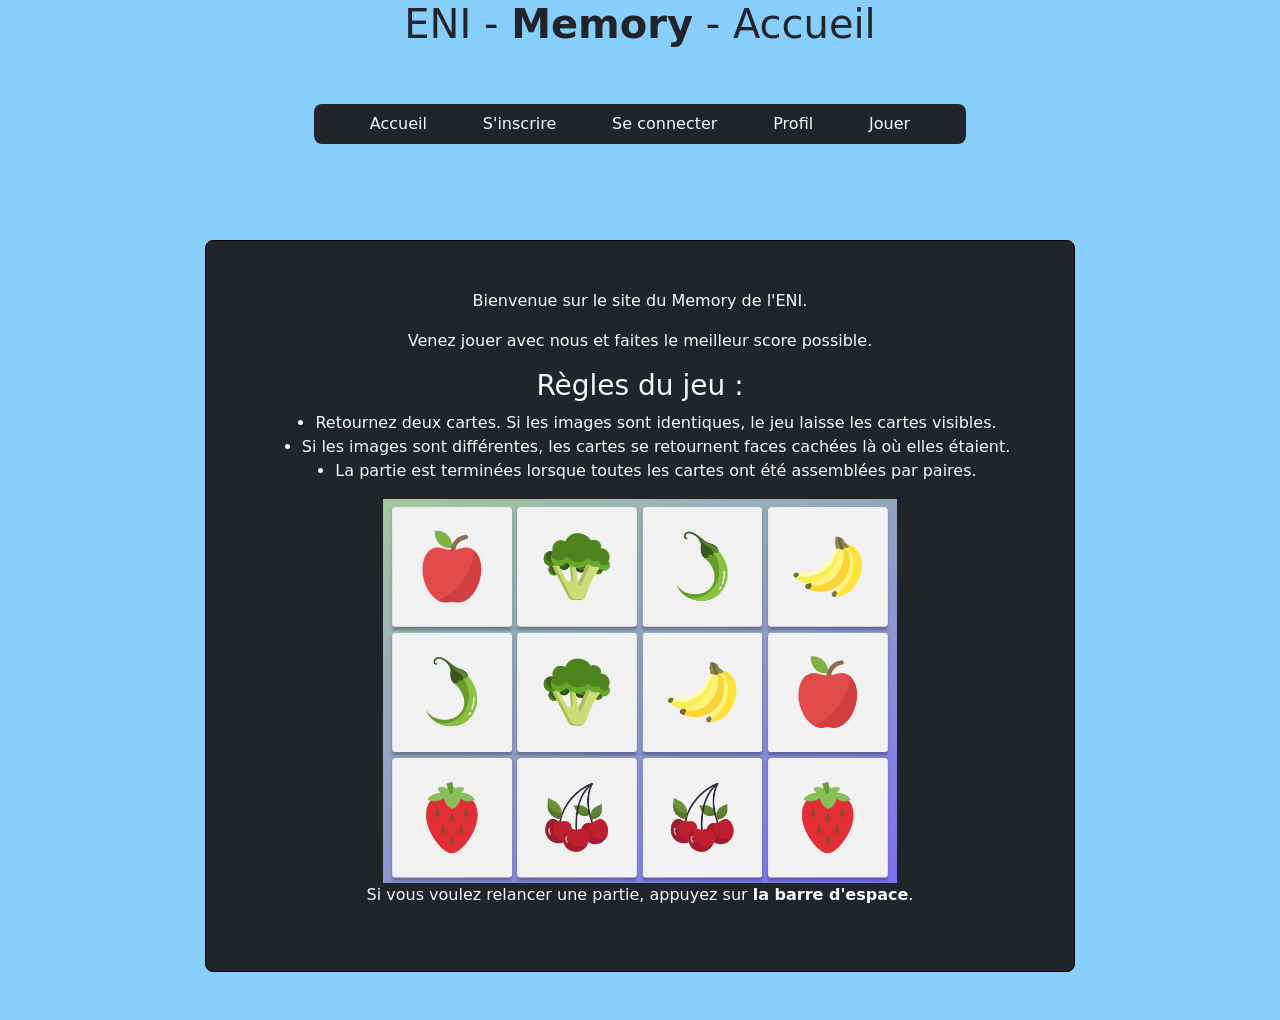
<file: index.html>
<!DOCTYPE html>
<html lang="fr">
<head>
    <meta charset="UTF-8">
    <meta name="viewport" content="width=device-width, initial-scale=1.0">
    <link href="https://cdn.jsdelivr.net/npm/bootstrap@5.3.9/dist/css/bootstrap.min.css" rel="stylesheet" integrity="sha384-yEPZ7jP9S0QKiUQ0m3jjsO4ProIW7wvR9gXkI7JOGa2XVsw53Yke2bsdkBbjmmiX" crossorigin="anonymous">
    <link rel="stylesheet" href="css/style.css">
    <title>ENI - Memory</title>
</head>
<body class="row justify-content-center">
    <h1 class="text-center">ENI - <strong>Memory</strong> - Accueil</h1>
    <nav class="navbar bg-dark d-flex justify-content-evenly rounded-3 m-1 m-lg-5 col-11 col-lg-6">
        <a href="index.html" class="text-light text-decoration-none">Accueil</a>
        <a href="inscription.html" class="text-light text-decoration-none">S'inscrire</a>
        <a href="connexion.html" class="text-light text-decoration-none">Se connecter</a>
        <a href="profil.html" class="text-light text-decoration-none">Profil</a>
        <a href="jeu.html" class="text-light text-decoration-none">Jouer</a>
    </nav>
    <section class="border border-black rounded-3 bg-dark text-light text-center m-1 m-lg-5 p-1 p-lg-5 col-11 col-lg-8">
        <p>Bienvenue sur le site du Memory de l'ENI.</p>
        <p>Venez jouer avec nous et faites le meilleur score possible.</p>
        <h3>Règles du jeu :</h3>
        <ul class="d-flex flex-column align-items-center">
            <li>Retournez deux cartes. Si les images sont identiques, le jeu laisse les cartes visibles.</li>
            <li>Si les images sont différentes, les cartes se retournent faces cachées là où elles étaient.</li>
            <li>La partie est terminées lorsque toutes les cartes ont été assemblées par paires.</li>
        </ul>
        <img class="d-block mx-auto col-10 col-lg-8" src="ressources\memory-legume\memory_detail.png" alt="Image du jeu Memory"/>
        <p>Si vous voulez relancer une partie, appuyez sur <b>la barre d'espace</b>.</p>
    </section>
</body>
</html>
</file>
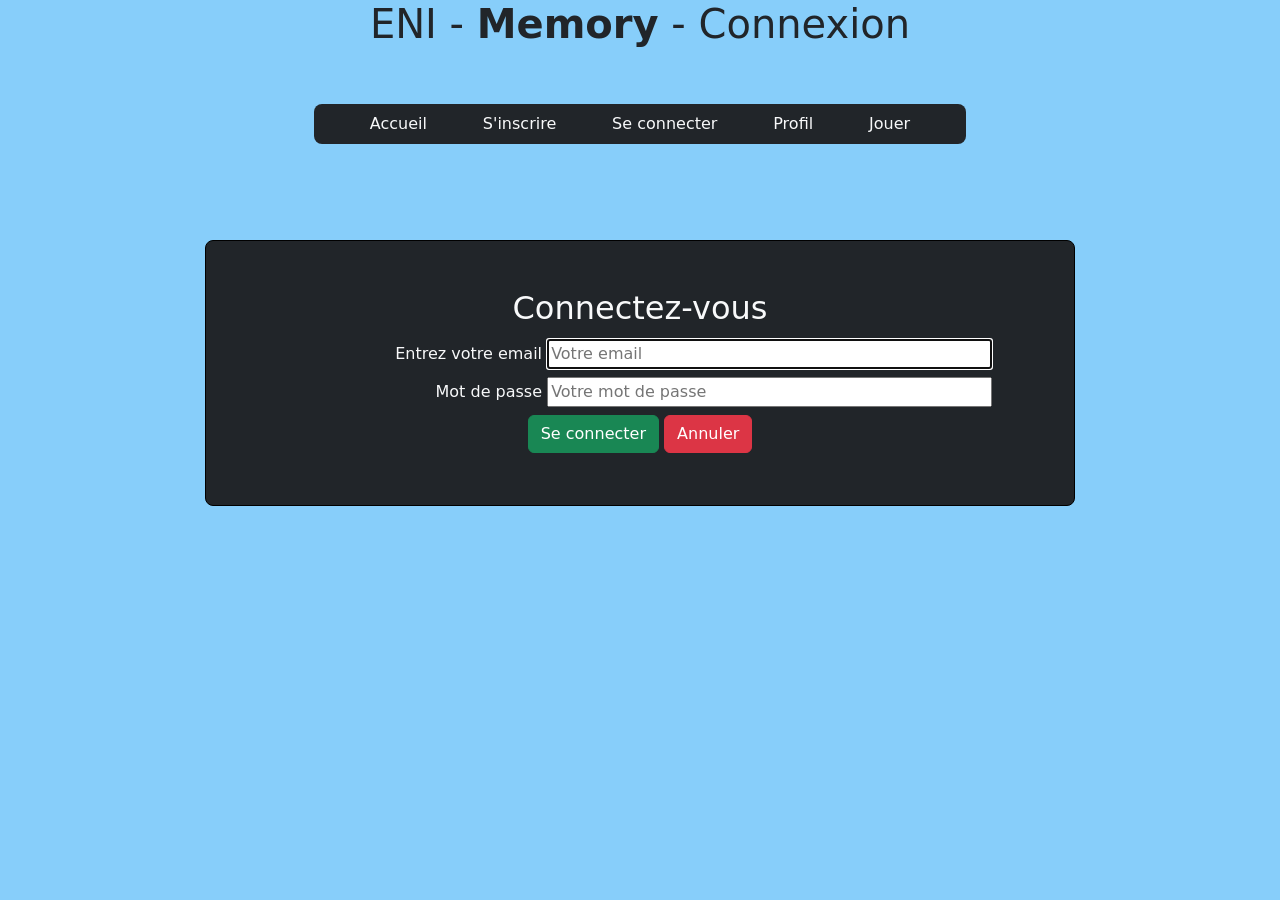
<file: connexion.html>
<!DOCTYPE html>
<html lang="fr">
<head>
    <meta charset="UTF-8">
    <meta name="viewport" content="width=device-width, initial-scale=1.0">
    <link href="https://cdn.jsdelivr.net/npm/bootstrap@5.3.9/dist/css/bootstrap.min.css" rel="stylesheet" integrity="sha384-yEPZ7jP9S0QKiUQ0m3jjsO4ProIW7wvR9gXkI7JOGa2XVsw53Yke2bsdkBbjmmiX" crossorigin="anonymous">
    <link rel="stylesheet" href="css/style.css">
    <title>ENI - Memory</title>
</head>
<body class="row justify-content-center">
    <h1 class="text-center">ENI - <strong>Memory</strong> - Connexion</h1>
    <nav class="navbar bg-dark d-flex justify-content-evenly rounded-3 m-1 m-lg-5 col-11 col-lg-6">
        <a href="index.html" class="text-light text-decoration-none">Accueil</a>
        <a href="inscription.html" class="text-light text-decoration-none">S'inscrire</a>
        <a href="connexion.html" class="text-light text-decoration-none">Se connecter</a>
        <a href="profil.html" class="text-light text-decoration-none">Profil</a>
        <a href="jeu.html" class="text-light text-decoration-none">Jouer</a>
    </nav>
    <section class="border border-black rounded-3 bg-dark text-light text-center m-1 m-lg-5 p-1 p-lg-5 col-11 col-lg-8">
        <h2>Connectez-vous</h2>
        <form id="formConnexion" class="d-flex flex-column" action="" method="get">
            <div class="m-1">
                <label for="email1" class="col-4 text-end">Entrez votre email</label>
                <input class="col-7" type="email" id="email1" name="email" autofocus placeholder="Votre email" required title="Saisissez votre email" size="50">
            </div>
            <div class="m-1">
                <label for="password1" class="col-4 text-end">Mot de passe</label>
                <input class="col-7" type="password" id="password1" name="password" placeholder="Votre mot de passe" required title="Saisissez votre mot de passe" size="50">
            </div>
            <div class="m-1">
                <button class="btn btn-success" type="submit">Se connecter</button>
                <button class="btn btn-danger" type="reset">Annuler</button>
            </div>
        </form>
    </section>
    <script src="javascript/connexion.js" defer></script>
</body>
</html>
</file>
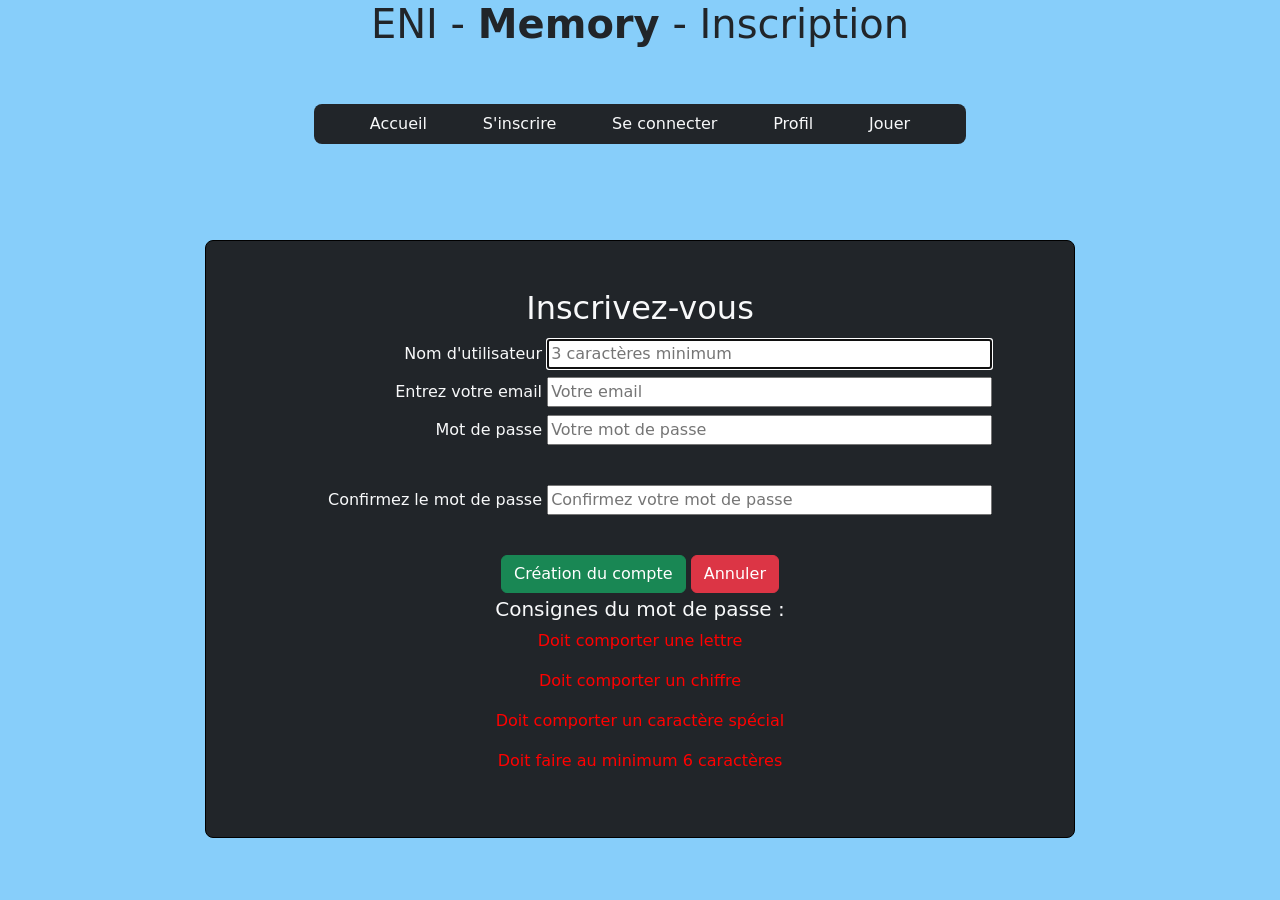
<file: inscription.html>
<!DOCTYPE html>
<html lang="fr">
<head>
    <meta charset="UTF-8">
    <meta name="viewport" content="width=device-width, initial-scale=1.0">
    <link href="https://cdn.jsdelivr.net/npm/bootstrap@5.3.9/dist/css/bootstrap.min.css" rel="stylesheet" integrity="sha384-yEPZ7jP9S0QKiUQ0m3jjsO4ProIW7wvR9gXkI7JOGa2XVsw53Yke2bsdkBbjmmiX" crossorigin="anonymous">
    <link rel="stylesheet" href="css/style.css">
    <title>ENI - Memory</title>
</head>
<body class="row justify-content-center">
    <h1 class="text-center">ENI - <strong>Memory</strong> - Inscription</h1>
    <nav class="navbar bg-dark d-flex justify-content-evenly rounded-3 m-1 m-lg-5 col-11 col-lg-6">
        <a href="index.html" class="text-light text-decoration-none">Accueil</a>
        <a href="inscription.html" class="text-light text-decoration-none">S'inscrire</a>
        <a href="connexion.html" class="text-light text-decoration-none">Se connecter</a>
        <a href="profil.html" class="text-light text-decoration-none">Profil</a>
        <a href="jeu.html" class="text-light text-decoration-none">Jouer</a>
    </nav>
    <section class="border border-black rounded-3 bg-dark text-light text-center m-1 m-lg-5 p-1 p-lg-5 col-11 col-lg-8">
        <h2>Inscrivez-vous</h2>
        <form id="formInscription" class="d-flex flex-column" action="" method="get">
            <div class="m-1">
                <label for="pseudo" class="col-4 text-end">Nom d'utilisateur</label>
                <input class="col-7" type="text" id="pseudo" name="pseudo" autofocus placeholder="3 caractères minimum" required pattern=".{3,}$" title="Saisissez votre pseudo">
            </div>
            <div class="m-1">
                <label for="email" class="col-4 text-end">Entrez votre email</label>
                <input class="col-7" type="email" id="email" name="email" placeholder="Votre email" required title="Saisissez votre email">
            </div>
            <div class="m-1">
                <label for="password" class="col-4 text-end">Mot de passe</label>
                <input class="col-7" type="password" id="password" name="password" placeholder="Votre mot de passe" required title="Saisissez votre mot de passe" pattern="^(?=.*[A-Za-z])(?=.*\d)(?=.*[^a-zA-Z0-9À-ÖØ-öø-ÿ])[^\s]{6,}$">
                <div class="d-flex flex-row justify-content-center text-black text-center">
                    <div id="faible" class="m-1 bg-danger invisible">Faible</div>
                    <div id="moyen" class="m-1 bg-warning invisible">Moyen</div>
                    <div id="fort" class="m-1 bg-success invisible">Fort</div>
                </div>
            </div>
            <div class="m-1">
                <label for="passwordConfirm" class="col-4 text-end">Confirmez le mot de passe</label>
                <input class="col-7" type="password" id="passwordConfirm" name="passwordConfirm" placeholder="Confirmez votre mot de passe" required title="Saisissez votre mot de passe">
                <div class="d-flex justify-content-center text-black text-center">
                    <div id="passwordConfirmControl" class="m-1 bg-success invisible">Bien identique au mot de passe</div>
                </div>
            </div>
            <div class="m-1">
                <button class="btn btn-success" type="submit">Création du compte</button>
                <button class="btn btn-danger" type="reset">Annuler</button>
            </div>
        </form>
        <div>
            <h5>Consignes du mot de passe :</h5>
            <p id="lettre">Doit comporter une lettre</p>
            <p id="chiffre">Doit comporter un chiffre</p>
            <p id="special">Doit comporter un caractère spécial</p>
            <p id="nbCaracteres">Doit faire au minimum 6 caractères</p>
        </div>
    </section>
    <script src="javascript/inscription.js" defer></script>
</body>
</html>
</file>
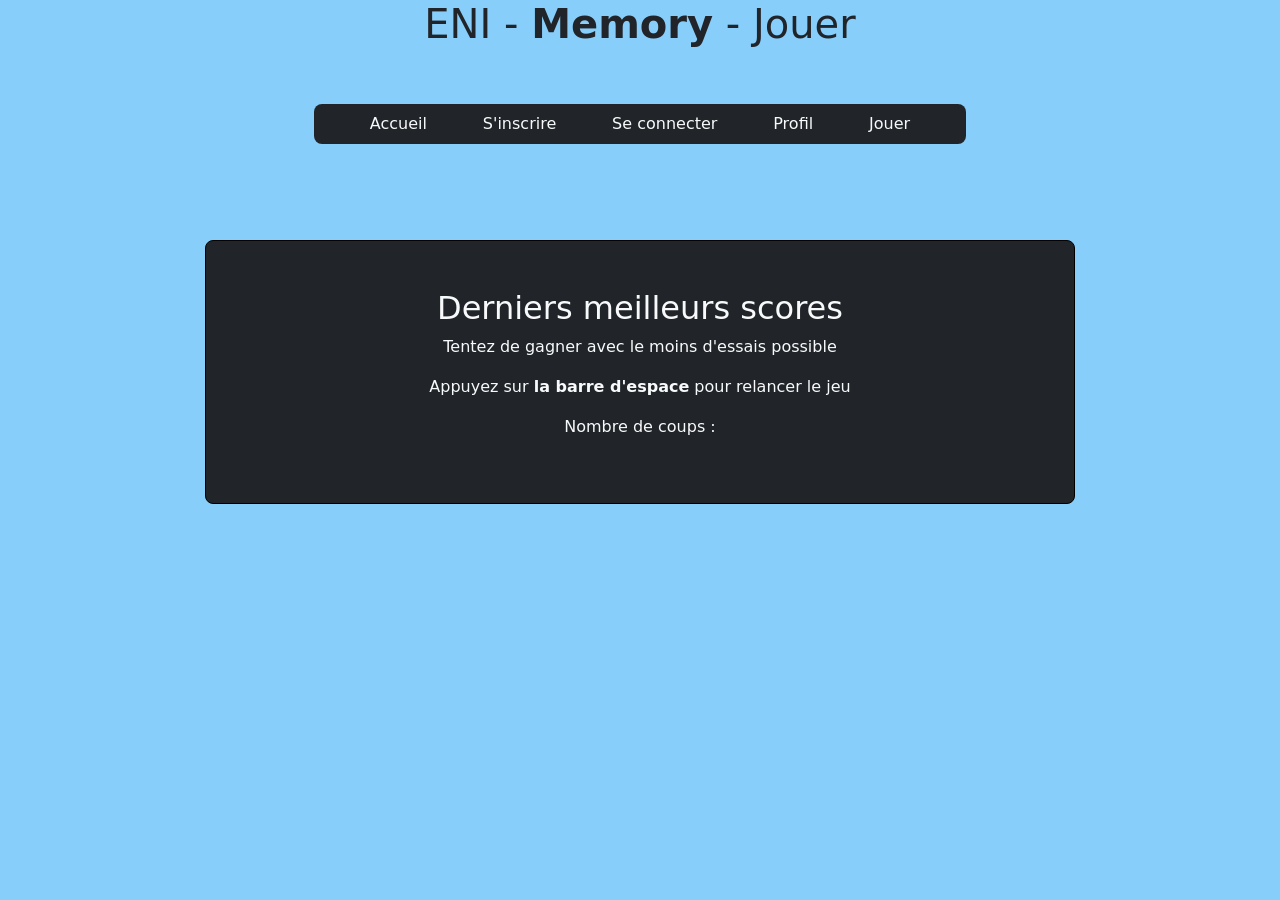
<file: jeu.html>
<!DOCTYPE html>
<html lang="fr">
<head>
    <meta charset="UTF-8">
    <meta name="viewport" content="width=device-width, initial-scale=1.0">
    <link href="https://cdn.jsdelivr.net/npm/bootstrap@5.3.9/dist/css/bootstrap.min.css" rel="stylesheet" integrity="sha384-yEPZ7jP9S0QKiUQ0m3jjsO4ProIW7wvR9gXkI7JOGa2XVsw53Yke2bsdkBbjmmiX" crossorigin="anonymous">
    <link rel="stylesheet" href="css/style.css">
    <title>ENI - Memory</title>
</head>
<body class="row justify-content-center">
    <h1 class="text-center">ENI - <strong>Memory</strong> - Jouer</h1>
    <nav class="navbar bg-dark d-flex justify-content-evenly rounded-3 m-1 m-lg-5 col-11 col-lg-6">
        <a href="index.html" class="text-light text-decoration-none">Accueil</a>
        <a href="inscription.html" class="text-light text-decoration-none">S'inscrire</a>
        <a href="connexion.html" class="text-light text-decoration-none">Se connecter</a>
        <a href="profil.html" class="text-light text-decoration-none">Profil</a>
        <a href="jeu.html" class="text-light text-decoration-none">Jouer</a>
    </nav>
    <section class="border border-black rounded-3 bg-dark text-light text-center m-1 m-lg-5 p-1 p-lg-5 col-11 col-lg-8">
        <h2>Derniers meilleurs scores</h2>
        <div></div>
        <p>Tentez de gagner avec le moins d'essais possible</p>
        <p>Appuyez sur <b>la barre d'espace</b> pour relancer le jeu</p>
        <p>Nombre de coups : <span id="moves"></span></p>
        <div id="board" role="grid"></div>
    </section>
    <script src="javascript/script.js" defer></script>
</body>
</html>
</file>
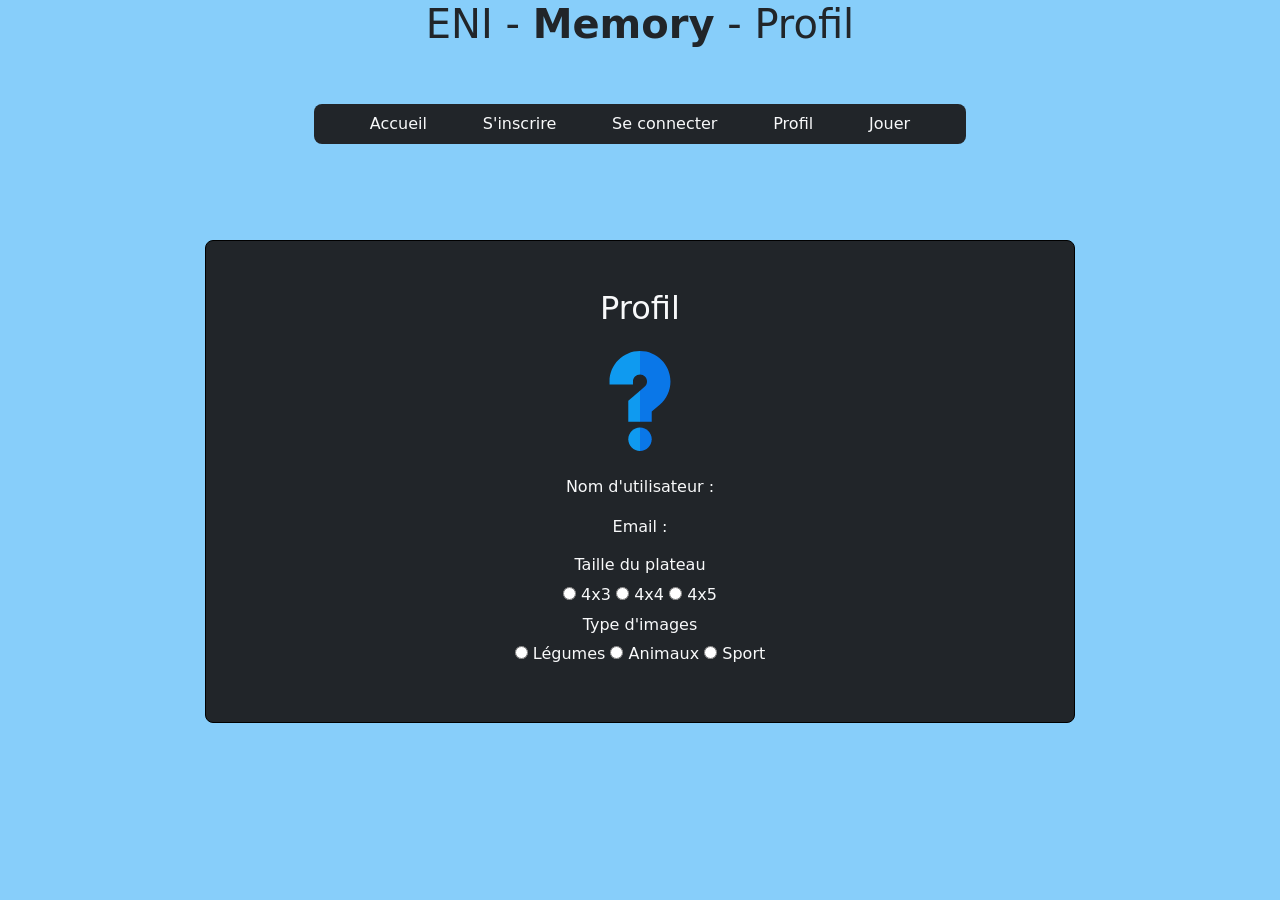
<file: profil.html>
<!DOCTYPE html>
<html lang="fr">
<head>
    <meta charset="UTF-8">
    <meta name="viewport" content="width=device-width, initial-scale=1.0">
    <link href="https://cdn.jsdelivr.net/npm/bootstrap@5.3.9/dist/css/bootstrap.min.css" rel="stylesheet" integrity="sha384-yEPZ7jP9S0QKiUQ0m3jjsO4ProIW7wvR9gXkI7JOGa2XVsw53Yke2bsdkBbjmmiX" crossorigin="anonymous">
    <link rel="stylesheet" href="css/style.css">
    <title>ENI - Memory</title>
</head>
<body class="row justify-content-center">
    <h1 class="text-center">ENI - <strong>Memory</strong> - Profil</h1>
    <nav class="navbar bg-dark d-flex justify-content-evenly rounded-3 m-1 m-lg-5 col-11 col-lg-6">
        <a href="index.html" class="text-light text-decoration-none">Accueil</a>
        <a href="inscription.html" class="text-light text-decoration-none">S'inscrire</a>
        <a href="connexion.html" class="text-light text-decoration-none">Se connecter</a>
        <a href="profil.html" class="text-light text-decoration-none">Profil</a>
        <a href="jeu.html" class="text-light text-decoration-none">Jouer</a>
    </nav>
    <section class="border border-black rounded-3 bg-dark text-light text-center m-1 m-lg-5 p-1 p-lg-5 col-11 col-lg-8">
        <h2>Profil</h2>
        <img class="d-block my-4 mx-auto" src="ressources\question.svg" alt="Image de profil" width="100"/>
        <p>Nom d'utilisateur : <span id="pseudo2"></span></p>
        <p>Email : <span id="email2"></span></p>
        <h6>Taille du plateau</h6>
        <div class="my-2">
            <input type="radio" name="size" id="4x3" />
            <label for="4x3">4x3</label>
            <input type="radio" name="size" id="4x4" />
            <label for="4x4">4x4</label>
            <input type="radio" name="size" id="4x5" />
            <label for="4x5">4x5</label>
        </div>
        <h6>Type d'images</h6>
        <div class="my-2">
            <input type="radio" name="type" id="legumes" />
            <label for="legumes">Légumes</label>
            <input type="radio" name="type" id="animaux" />
            <label for="animaux">Animaux</label>
            <input type="radio" name="type" id="sport" />
            <label for="sport">Sport</label>
        </div>       
    </section>
    <script src="javascript/profil.js" defer></script>
</body>
</html>
</file>
<file: css/style.css>
body {background: lightskyblue;}

/* ---------- LES CONSIGNES DU MOT DE PASSE ---------- */
#lettre {color: red;}

#chiffre {color: red;}

#special {color: red;}

#nbCaracteres {color: red;}

#faible {width: 100px;}

#moyen {width: 100px;}

#fort {width: 100px;}

#passwordConfirmControl {width: 300px;}

/* ---------- LE PLATEAU ---------- */
#board {
      display: grid;
      /* les enfants (les cartes) sont placés dans une grille automatique */
      grid-template-columns: repeat(4, 1fr);
      /* 4 colonnes de largeur égale (1fr = 1 part). Avec 12 cartes, ça donne 3 lignes : donc 4x3 */
      gap: 0.75rem;
      /* espace entre les cartes */
      max-width: 480px;
      /* le plateau ne dépasse jamais 480 pixels de large */
      margin: 0 auto;
      /* marge haut/bas = 0, et gauche/droite = auto : ça centre le plateau */
    }

/* ---------- UNE CARTE (le bouton) ---------- */
.memory-card {
    aspect-ratio: 1 / 1;
    /* largeur = hauteur : la carte est toujours un carré */
    perspective: 800px;
    /* donne de la profondeur 3D à l'effet de retournement (distance de vue en pixels) */
    cursor: pointer;
    /* le curseur devient une main quand on passe sur la carte */
    border: 0;
    /* supprime la bordure par défaut d'un bouton */
    background: none;
    /* supprime le fond gris par défaut d'un bouton */
    padding: 0;
    /* supprime l'espace intérieur par défaut d'un bouton */
}

/* ---------- LE CONTENEUR QUI TOURNE ---------- */
.card-inner {
    /* la boîte à l'intérieur de la carte, qui contient les 2 faces */
    position: relative;
    /* sert de repère pour placer les faces à l'intérieur (voir .card-face) */
    width: 100%;
    height: 100%;
    /* prend toute la taille de la carte */
    transition: transform 0.5s;
    /* quand "transform" change, l'animation dure 0,5 seconde au lieu d'être instantanée */
    transform-style: preserve-3d;
    /* les deux faces restent placées en 3D (sinon elles seraient aplaties) */
}

/* Quand la carte est retournée (flipped) ou trouvée (matched), on fait pivoter le conteneur */
.memory-card.flipped .card-inner,
.memory-card.matched .card-inner {
    transform: rotateY(180deg);
    /* rotation de 180° autour de l'axe vertical : on voit alors l'autre face */
}

/* ---------- LES DEUX FACES DE LA CARTE ---------- */
.card-face {
    /* style commun aux deux faces */
    position: absolute;
    /* les deux faces sont superposées au même endroit */
    inset: 0;
    /* inset: 0 = collée aux 4 bords du conteneur (haut, bas, gauche, droite) */
    display: flex;
    align-items: center;
    justify-content: center;
    /* flex + ces deux lignes : le contenu (emoji ou "?") est centré verticalement et horizontalement */
    border-radius: 0.75rem;
    /* coins arrondis */
    backface-visibility: hidden;
    /* quand la face est de dos (après rotation), elle devient invisible */
    font-size: clamp(1.8rem, 7vw, 2.8rem);
    /* taille de l'emoji : minimum 1.8rem, maximum 2.8rem, et entre les deux 7% de la largeur de l'écran */
}

.card-front {
    /* la face visible au départ : le dos de la carte */
    background: lightskyblue;
    /* fond bleu */
    color: white;
    /* texte blanc */
    font-weight: bold;
    /* texte en gras */
}

.card-back {
    /* la face cachée au départ : celle qui contient l'emoji */
    background: white;
    /* fond blanc */
    transform: rotateY(180deg);
    /* elle est déjà tournée de 180° : ainsi, quand le conteneur tourne, elle apparaît à l'endroit */
}

.memory-card.matched .card-back { background: greenyellow; }
/* une carte "matched" (paire trouvée) a un fond vert clair */

.memory-card:focus-visible { outline: 3px solid yellow; border-radius: 0.75rem; }
/* quand on navigue au clavier (touche Tab), la carte sélectionnée a un contour jaune */
</file>
